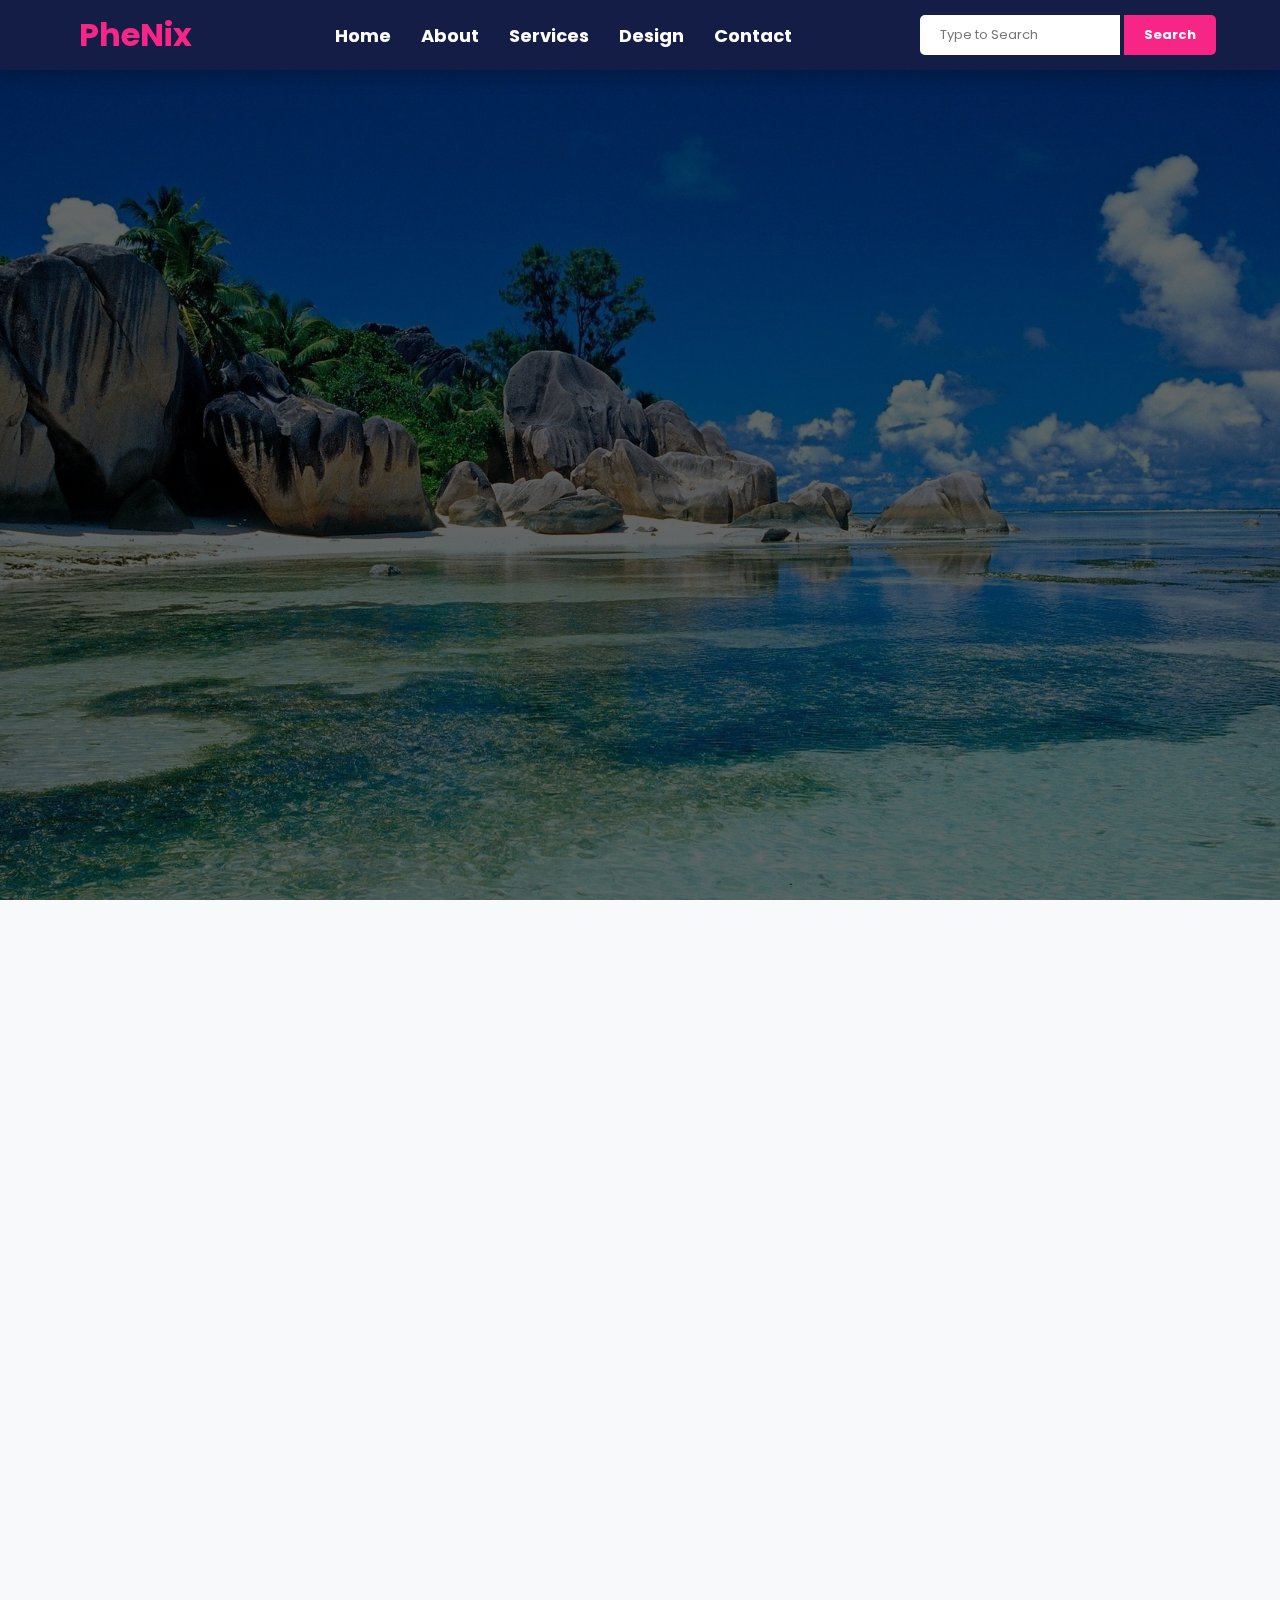
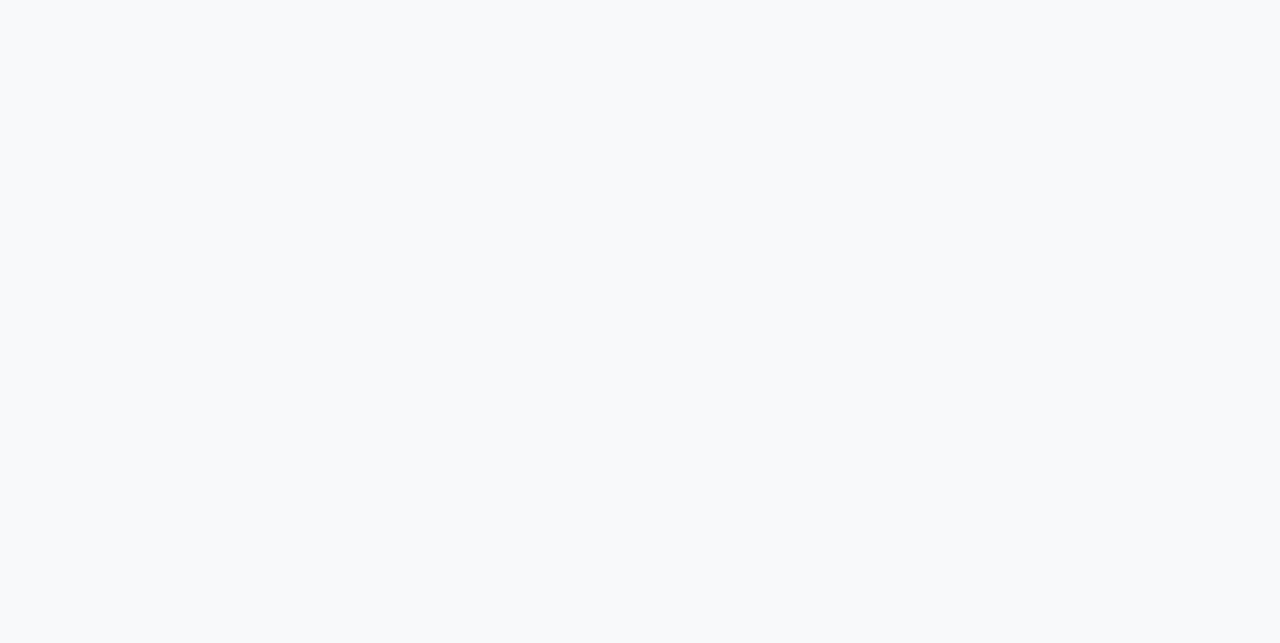
<file: index.html>
<!DOCTYPE html>
<html lang="fr">
<head>
  <meta charset="UTF-8">
  <meta name="viewport" content="width=device-width, initial-scale=1.0">
  <link href="https://fonts.googleapis.com/css2?family=Poppins:wght@400;600;700&display=swap" rel="stylesheet">
  <link rel="stylesheet" href="style.css">
  <title>PheNix</title>

</head>
<body>
  <header id="Home">
    <div class="head">
      <div class="logo">
        <h1>PheNix</h1>
      </div>
      <div class="menu-toggle" id="menu-toggle">
        <span></span>
        <span></span>
        <span></span>
      </div>
      <ul class="nav" id="nav">
        <li><a href="#Home">Home</a></li>
        <li><a href="#About">About</a></li>
        <li><a href="#Services">Services</a></li>
        <li><a href="#Design">Design</a></li>
        <li><a href="#Contact">Contact</a></li>
      </ul>
      <div class="search">
        <input type="search" name="search" id="search" placeholder="Type to Search">
        <button>Search</button>
      </div>
    </div>
    <div class="center animate-on-load">
      <div class="text">
        <h3>Web Design & <br> <span>Development</span> <br> course</h3>
        <p>Web Design is a specialisation of the design stream, they <br>also use HTML,
          CSS, mark up validators etc. to create design elements.
        </p>
        <br>
        <a href="">JOIN US</a>
      </div>
      <div class="form">
        <h2>Login Here</h2>
        <form action="" class="forms">
          <div class="input-forms">
            <input type="email" placeholder="Enter Email Here">
          </div>
          <div class="input-forms">
            <input type="password" placeholder="Enter Password Here">
          </div>
          <br><br>
          <a href="" class="btn">Login</a>
          <div class="forgot">
            <p>Don't have an account? <a href="signup.html" class="signup">Signup</a></p><br>
          </div>
        </form>
      </div>
    </div>
  </header>
  
  <section id="About" class="animate-on-scroll">
    <h1>About Me</h1>
    <div class="photo box"></div>
    <div class="description">
      <h2>Who I Am</h2>
      <p>Lorem ipsum dolor sit, amet consectetur adipisicing elit. Repudiandae, iusto doloribus? Ipsam ea, sit cumque dolor consequatur odit aliquam fuga inventore, distinctio eos eaque sed accusamus voluptate numquam, non harum.</p>
      <p>Lorem ipsum dolor sit amet consectetur adipisicing elit. Veritatis deserunt quas voluptatem voluptatibus eos aperiam pariatur. Temporibus, impedit. Quisquam, reprehenderit!</p>
      <p>Skills: HTML, CSS, JavaScript, Responsive Design, UI/UX Design</p>
    </div>
  </section>
  <section id="Services" class="animate-on-scroll">
    <h1>Mes Services</h1>
    <div class="container">
      <div class="box1">
        <h3>Devéloppement Web</h3>
          <p>Lorem ipsum dolor sit amet consectetur adipisicing elit. Totam, eligendi molestias libero voluptate hic et aliquid enim </p>
          <a href="#">Decouvrir</a>
      </div>
      <div class="box1">
        <h3>Devéloppement Mobile</h3>
          <p>Lorem ipsum dolor sit amet consectetur adipisicing elit. Totam, eligendi molestias libero voluptate hic et aliquid enim </p>
          <a href="#">Decouvrir</a>
      </div>
      <div class="box1">
        <h3>Design UX/UI</h3>
          <p>Lorem ipsum dolor sit amet consectetur adipisicing elit. Totam, eligendi molestias libero voluptate hic et aliquid enim </p>
          <a href="#">Decouvrir</a>
      </div>
      <div class="box1">
        <h3>Optimisation SEO</h3>
          <p>Lorem ipsum dolor sit amet consectetur adipisicing elit. Totam, eligendi molestias libero voluptate hic et aliquid enim </p>
          <a href="#">Decouvrir</a>
      </div>
    </div>
  </section>

  <script src="./script.js"></script>
</body>
</html>
</file>
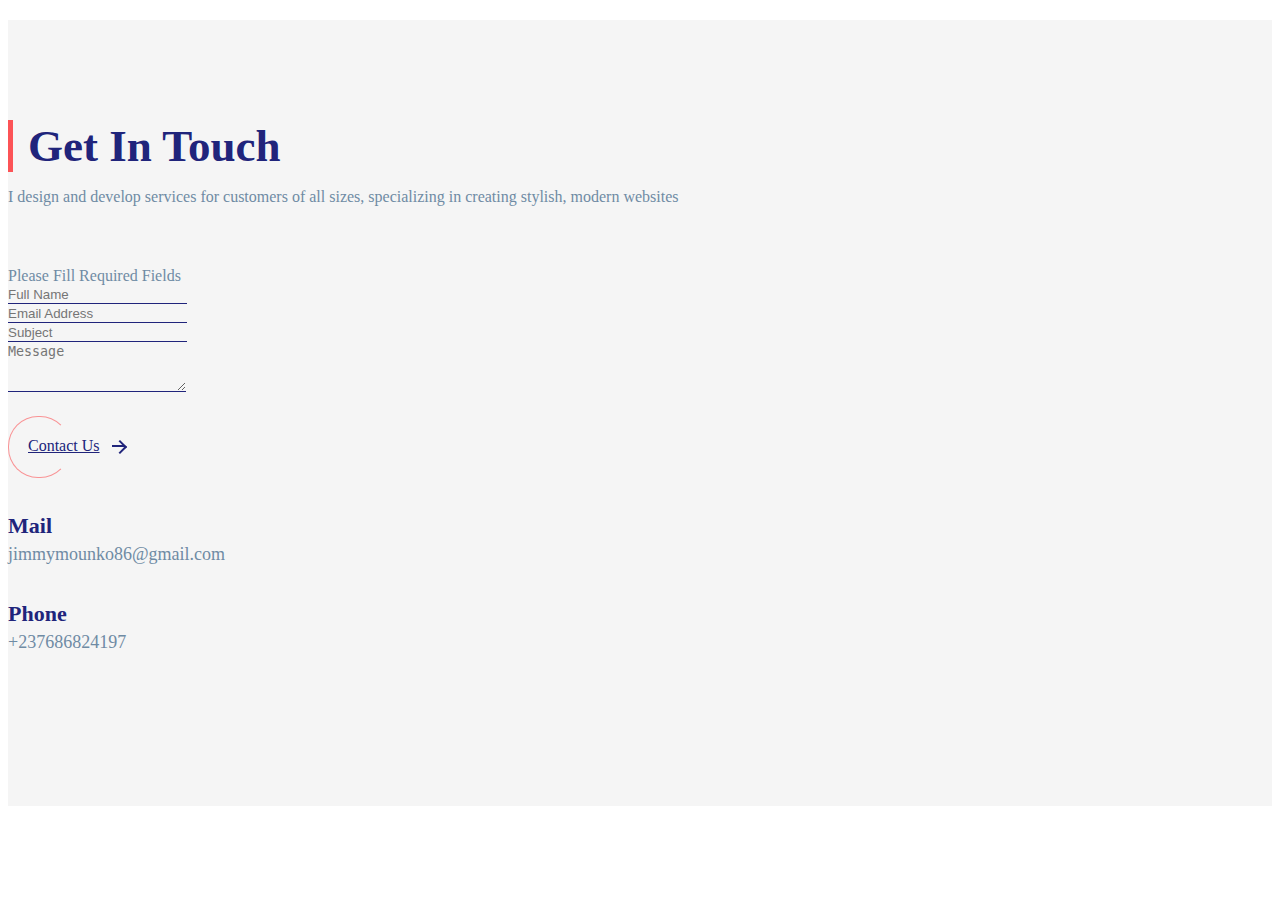
<file: conctact.html>
<!DOCTYPE html>
<html lang="en">
<head>
    <meta charset="UTF-8">
    <meta name="viewport" content="width=device-width, initial-scale=1.0">
    <link href="https://cdn.jsdelivr.net/npm/bootstrap@5.0.2/dist/css/bootstrap.min.css" rel="stylesheet" integrity="sha384-EVSTQN3/azprG1Anm3QDgpJLIm9Nao0Yz1ztcQTwFspd3yD65VohhpuuCOmLASjC" crossorigin="anonymous">
    <script src="https://cdn.jsdelivr.net/npm/bootstrap@5.0.2/dist/js/bootstrap.bundle.min.js" integrity="sha384-MrcW6ZMFYlzcLA8Nl+NtUVF0sA7MsXsP1UyJoMp4YLEuNSfAP+JcXn/tWtIaxVXM" crossorigin="anonymous"></script>
    <link rel="stylesheet" href="https://cdnjs.cloudflare.com/ajax/libs/font-awesome/5.12.1/css/all.min.css" integrity="sha256-mmgLkCYLUQbXn0B1SRqzHar6dCnv9oZFPEC1g1cwlkk=" crossorigin="anonymous" />
    <link rel="stylesheet" href="styles.css">
    
    <title>Document</title>
</head>
<body>
    <section class="section gray-bg" id="contactus">
    <div class="container">
        <div class="row">
            <div class="col-lg-6">
                <div class="section-title">
                    <h2>Get In Touch</h2>
                    <p>I design and develop services for customers of all sizes, specializing in creating stylish, modern websites</p>
                </div>
            </div>
        </div>
        <div class="row flex-row-reverse">
            <div class="col-md-7 col-lg-8 m-15px-tb">
                <div class="contact-form">
                     <form action="/" method="post" class="contactform contact_form" id="contact_form">
                        <div class="returnmessage valid-feedback p-15px-b" data-success="Your message has been received, We will contact you soon."></div>
                        <div class="empty_notice invalid-feedback p-15px-b"><span>Please Fill Required Fields</span></div>
                        <div class="row">
                            <div class="col-md-6">
                                <div class="form-group">
                                    <input id="name" type="text" placeholder="Full Name" class="form-control"> 
                                </div>
                            </div>
                            <div class="col-md-6">
                                <div class="form-group">
                                    <input id="email" type="text" placeholder="Email Address" class="form-control">  
                                </div>
                            </div>
                            <div class="col-12">
                                <div class="form-group">
                                    <input id="subject" type="text" placeholder="Subject" class="form-control"> 
                                </div>
                            </div>
                            <div class="col-md-12">
                                <div class="form-group">
                                    <textarea id="message" placeholder="Message" class="form-control" rows="3"></textarea> 
                                </div>
                            </div>
                            <div class="col-md-12">
                                <div class="send">
                                    <a onclick="alert('cette page est en cours de conception. Un peu de Patience!')" id="send_message" class="px-btn theme" href="#"><span>Contact Us</span> <i class="arrow"></i></a>
                                </div>
                            </div>
                        </div>
                    </form>
                </div>
            </div>
            <div class="col-md-5 col-lg-4 m-15px-tb">
                <div class="contact-name">
                    <h5>Mail</h5>
                    <p>jimmymounko86@gmail.com</p>
                </div>
                <div class="contact-name">
                    <h5>Phone</h5>
                    <p>+237686824197</p>
                </div>
                <div class="social-icons">
                    <a href="#"><i class="fab fa-facebook-f"></i></a>
                    <a href="https://www.linkedin.com/in/jimmy-mounko-a71b702b0/"><i class="fab fa-linkedin-in"></i></a>
                    <a href="https://github.com/MounkoProgrammeur"><i class="fab fa-github"></i></a>
                </div>
            </div>
        </div>
    </div>
</section>

</body>
</html>
</file>
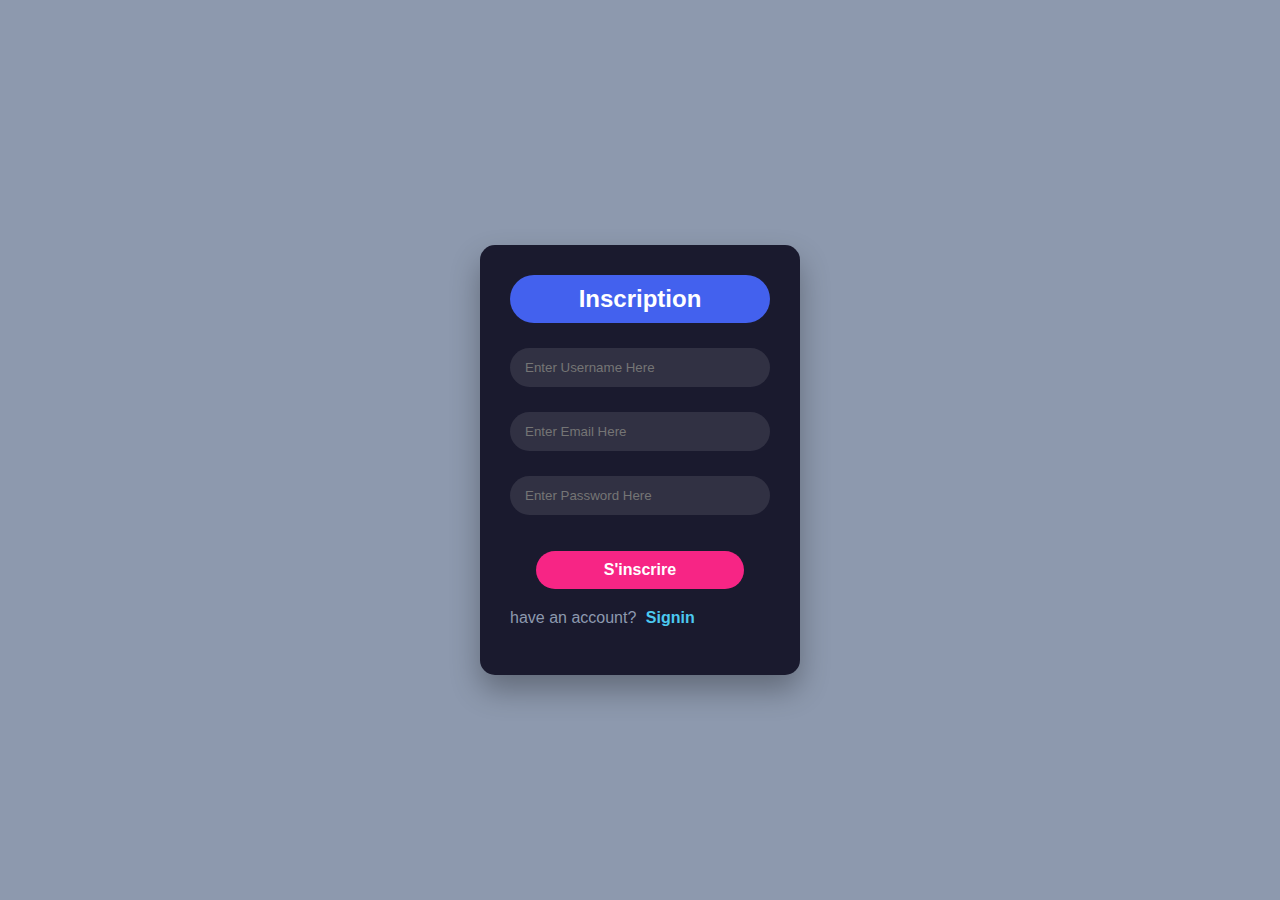
<file: signup.html>
<!DOCTYPE html>
<html lang="en">
<head>
    <meta charset="UTF-8">
    <meta name="viewport" content="width=device-width, initial-scale=1.0">
    <link rel="stylesheet" href="signup.css">
    <title>inscription</title>
</head>
<body>
    <div class="form">
        <h2>Inscription</h2>
        <form action="" class="forms">
            <div class="input-forms">
             <input type="password" placeholder="Enter Username Here">
            </div>
          <div class="input-forms">
            <input type="email" placeholder="Enter Email Here">
          </div>
          <div class="input-forms">
            <input type="password" placeholder="Enter Password Here">
          </div>
          <br><br>
          <a href="" class="btn">S'inscrire</a>
          <div class="forgot">
            <p> have an account? <a href="./index.html" class="signup">Signin</a></p><br>
          </div>
        </form>
      </div>
</body>
</html>
</file>
<file: style.css>
/*https://mounkoprogrammeur.github.io/developper-web/ */

* {
    margin: 0;
    padding: 0;
    box-sizing: border-box;
    font-family: 'Poppins', sans-serif;
   }

   :root {
     --primary-color: #4361ee; 
     --secondary-color: #f72585; 
     --accent-color: #4cc9f0; 
     --bg-nav: rgba(20, 30, 70, 0.95); 
     --bg-dark: #1a1a2e; 
     --text-light: #ffffff;
     --text-dark: #16213e;
     --text-muted: #8d99ae;
     --shadow-color: rgba(0, 0, 0, 0.2);
   }
   
   body {
     overflow-x: hidden;
     background-color: #f8f9fa;
   }
   
   header {
     min-height: 100vh;
     background: linear-gradient(rgba(0, 0, 0, 0.6), rgba(0, 0, 0, 0.6)), url('./img/aa.jpg');
     background-size: cover;
     background-position: center;
     background-repeat: no-repeat;
   }
   .head {
     display: flex;
     justify-content: space-around;
     align-items: center;
     height: 70px;
     top: 0;
     left: 0;
     right: 0;
     position: sticky;
     z-index: 1000;
     box-shadow: 0 0.5rem 1rem var(--shadow-color);
     background: var(--bg-nav);
     padding: 0 20px;
   }
   
   .logo {
     margin: 15px;
   }
   
   .logo h1 {
     color: var(--secondary-color);
     font-weight: bold;
   }
   
   .nav {
     display: flex;
     justify-content: center;
     padding: 25px;
   }
   
   .head li {
     list-style: none;
     padding: 0 15px;
   }
   
   .head a {
     text-decoration: none;
     color: var(--text-light);
     font-size: large;
     font-weight: bold;
     transition: 0.3s;
   }
   
   .head a:hover {
     border-bottom: 2px solid var(--secondary-color);
     color: var(--accent-color);
   }
   

   .search input {
     padding: 10px 20px;
     border: none;
     border-radius: 5px 0 0 5px;
     outline: none;
     width: 200px;
   }
   
   .search input[placeholder] {
     font-size: 13px;
   }
   
   .search button {
     padding: 10px 20px;
     border: none;
     border-radius: 0 5px 5px 0;
     background-color: var(--secondary-color);
     color: var(--text-light);
     font-size: 13px;
     font-weight: bold;
     cursor: pointer;
     transition: 0.3s;
   }
   
   .search button:hover {
     background-color: var(--accent-color);
   }
   

   .menu-toggle {
     display: none;
     flex-direction: column;
     justify-content: space-between;
     width: 30px;
     height: 21px;
     cursor: pointer;
     z-index: 1001;
   }
   
   .menu-toggle span {
     height: 3px;
     width: 100%;
     background-color: var(--text-light);
     border-radius: 3px;
     transition: all 0.3s ease;
   }
   
   
   .center {
     display: flex;
     justify-content: space-around;
     align-items: center;
     min-height: 60vh;
     padding: 20px;
     flex-wrap: wrap;
   }
   
   .center .text {
     color: var(--text-light);
     margin-right: 50px;
     flex: 1;
     min-width: 300px;
     margin-bottom: 30px;
   }
   
   span {
     color: var(--secondary-color);
   }
   
   .text h3 {
     font-size: 2.5rem;
     margin-bottom: 15px;
   }
   
   .text p {
     font-size: 1.2rem;
     margin-bottom: 20px;
     line-height: 1.6;
     color: var(--text-muted);
   }
   
   .text a {
     background-color: var(--primary-color);
     padding: 12px 25px;
     text-decoration: none;
     color: var(--text-light);
     border-radius: 50px; 
     font-weight: bold;
     display: inline-block;
     transition: 0.3s;
     letter-spacing: 1px;
   }
   
   .text a:hover {
     background-color: var(--secondary-color);
     transform: translateY(-3px);
     box-shadow: 0 10px 20px rgba(0, 0, 0, 0.2);
   }
   
   .form {
     width: 100%;
     max-width: 320px;
     background-color: var(--bg-dark);
     padding: 30px;
     border-radius: 15px;
     margin-top: 20px;
     box-shadow: 0 15px 30px rgba(0, 0, 0, 0.3);
   }
   
   .form h2 {
     color: var(--text-light);
     text-align: center;
     background: var(--primary-color);
     border-radius: 50px;
     padding: 10px;
     margin-bottom: 20px;
   }
   
   .forms .input-forms {
     margin-top: 25px;
   }
   
   .forms .input-forms input {
     width: 100%;
     padding: 12px 15px;
     border: none;
     outline: none;
     border-radius: 50px;
     background-color: rgba(255, 255, 255, 0.1);
     color: var(--text-light);
     transition: all 0.3s;
   }
   
   .forms .input-forms input:focus {
     background-color: rgba(255, 255, 255, 0.2);
   }
   
   .forms .forgot {
     color: var(--text-muted);
     margin-top: 20px;
   }
   
   .forms .signup {
     color: var(--accent-color);
     text-decoration: none;
     margin-left: 5px;
     font-weight: bold;
   }
   
   .forms .signup:hover {
     color: var(--secondary-color);
   }
   
   .forms .btn {
     background-color: var(--secondary-color);
     padding: 10px 25px;
     text-decoration: none;
     color: var(--text-light);
     border-radius: 50px;
     font-size: 16px;
     display: flex;
     align-items: center;
     justify-content: center;
     font-weight: bold;
     transition: 0.3s;
     margin: 0 auto;
     width: 80%;
   }
   
   .forms .btn:hover {
     background: var(--primary-color);
     transform: translateY(-3px);
     box-shadow: 0 10px 20px rgba(0, 0, 0, 0.2);
   }
   
   #About {
     display: flex;
     min-height: 70vh;
     background-color: var(--bg-dark);
     justify-content: space-around;
     align-items: center;
     padding: 80px 20px;
     flex-wrap: wrap;
     position: relative;
   }
   
   #About h1 {
     position: absolute;
     top: 20px;
     text-align: center;
     width: 100%;
     color: var(--secondary-color);
     font-size: 2.5rem;
     margin-bottom: 30px;
   }
   
   .description {
     width: 100%;
     max-width: 500px;
     box-shadow: 0 10px 25px var(--shadow-color);
     padding: 40px;
     border-radius: 15px;
     margin: 20px;
     flex: 1;
     line-height: 1.7;
     background-color: white;
   }
   
   .description h2 {
     color: var(--primary-color);
     margin-bottom: 20px;
     font-size: 1.8rem;
   }
   
   .description p {
     margin-bottom: 15px;
     color: var(--text-dark);
   }
   
   .photo {
     width: 100%;
     max-width: 350px;
     height: 350px;
     border-radius: 15px;
     margin: 20px;
     box-shadow: 0 15px 30px var(--shadow-color);
     transition: transform 0.3s ease;
     overflow: hidden;
   }
   
   .photo:hover {
    transform: scale(1.03);
   }
   
   .box {
     background: url('./img/1725449792800.jpg');
     background-size: cover;
     background-position: center;
     background-repeat: no-repeat;
   }
   #Services{
    min-height: 70vh;
    background-color: #f8f9fa;

    padding: 80px 20px;
    flex-wrap: wrap;
    position: relative;
   }
   #Services h1{
    position: absolute;
    top: 0px;
    text-align: center;
    width: 100%;
    color: var(--secondary-color);
    font-size: 2.5rem;
    margin: 20px;
   }
   #Services .container{
    display: flex;
    justify-content: center;
    align-items: center;
    padding: 20px;
    background-color: var(--text-muted);
    flex-wrap: wrap;
   }
   #Services .container .box1{
     width: 100%;
     max-width: 700px;
     box-shadow: 0 10px 25px var(--shadow-color);
     padding: 40px;
     border-radius: 15px;
     margin: 20px;
     flex: 1;
     line-height:1.5 ;
     background-color: white;
     margin: 0.5rem;
     
   }
   .container .box1 h3{
    position: absolute;
    margin-bottom: 5rem;
    color: var(--text-dark);
    font-size: 23px;
    font-weight: bold;

   }
   .container .box1 p{
    margin-top: 50px;
   }
  
  .container .box1 a{
    margin-top: 2rem;
    text-decoration: none;
    background: var(--primary-color);
    padding: 5px 20px;
    color: var(--text-light);
    border-radius: 50px; 
    font-weight: bold;
    display: inline-block;
    transition: 0.3s;
    letter-spacing: 1px;

  }
  .container .box1 a:hover{
    background-color: var(--secondary-color);
    transform: translateY(-3px);
    box-shadow: 0 10px 20px rgba(0, 0, 0, 0.2);
  }

   @media screen and (max-width: 992px) {
     .head {
       padding: 0 10px;
     }
     
     .head li {
       padding: 0 10px;
     }
     
     .center {
       flex-direction: column;
       text-align: center;
     }
     
     .center .text {
       margin-right: 0;
       margin-bottom: 40px;
     }
     
     .text h3 {
       font-size: 2rem;
     }
     
     .search input {
       width: 150px;
     }
   }
   
   /* Mobiles */
   @media screen and (max-width: 768px) {
     .menu-toggle {
       display: flex;
     }
     
     .nav {
       position: fixed;
       top: 70px;
       left: -100%;
       width: 100%;
       height: calc(100vh - 70px);
       background: var(--bg-nav);
       flex-direction: column;
       align-items: center;
       justify-content: flex-start;
       padding-top: 50px;
       transition: 0.5s;
     }
     
     .nav.active {
       left: 0;
     }
     
     .head li {
       padding: 15px 0;
     }
     
     .search {
       display: none;
     }
     
     .text h3 {
       font-size: 1.8rem;
     }
     
     .text p {
       font-size: 1rem;
     }
     
     #About {
       flex-direction: column-reverse;
     }
     
     .description, .photo {
       max-width: 90%;
     }
   }
   
   /* Petits mobiles */
   @media screen and (max-width: 480px) {
     .logo h1 {
       font-size: 1.5rem;
     }
     
     .text h3 {
       font-size: 1.5rem;
     }
     
     .form {
       max-width: 100%;
       margin: 20px 10px;
     }
   }

    /* Animation au chargement */
    @keyframes fadeIn {
      from {
        opacity: 0;
        transform: translateY(20px);
      }
      to {
        opacity: 1;
        transform: translateY(0);
      }
    }

    .animate-on-load {
      opacity: 0; /* Commence invisible */
      animation: fadeIn 1s ease-out forwards;
    }

    /* Délai pour chaque élément */
    .animate-on-load:nth-child(1) { animation-delay: 0.2s; }
    .animate-on-load:nth-child(2) { animation-delay: 0.4s; }
    .animate-on-load:nth-child(3) { animation-delay: 0.6s; }

    /* Animation au scroll */
    .animate-on-scroll {
      opacity: 0;
      transform: translateY(20px);
      transition: opacity 0.8s ease-out, transform 0.8s ease-out;
    }

    .animate-on-scroll.visible {
      opacity: 1;
      transform: translateY(0);
    }
</file>
<file: styles.css>
body{
    color: #6F8BA4;
    margin-top:20px;}
.section {
    padding: 100px 0;
    position: relative;
}

.gray-bg {
    background-color: #f5f5f5;
}
/* Contact Us
---------------------*/
.contact-name {
  margin-bottom: 30px;
}
.contact-name h5 {
  font-size: 22px;
  color: #20247b;
  margin-bottom: 5px;
  font-weight: 600;
}
.contact-name p {
  font-size: 18px;
  margin: 0;
}

.social-share a {
  width: 40px;
  height: 40px;
  line-height: 40px;
  border-radius: 50%;
  color: #ffffff;
  text-align: center;
  margin-right: 10px;
}
.social-share .dribbble {
  box-shadow: 0 8px 30px -4px rgba(234, 76, 137, 0.5);
  background-color: #ea4c89;
}
.social-share .behance {
  box-shadow: 0 8px 30px -4px rgba(0, 103, 255, 0.5);
  background-color: #0067ff;
}
.social-share .linkedin {
  box-shadow: 0 8px 30px -4px rgba(1, 119, 172, 0.5);
  background-color: #0177ac;
}

.contact-form .form-control {
  border: none;
  border-bottom: 1px solid #20247b;
  background: transparent;
  border-radius: 0;
  padding-left: 0;
  box-shadow: none !important;
}
.contact-form .form-control:focus {
  border-bottom: 1px solid #fc5356;
}
.contact-form .form-control.invalid {
  border-bottom: 1px solid #ff0000;
}
.contact-form .send {
  margin-top: 20px;
}
@media (max-width: 767px) {
  .contact-form .send {
    margin-bottom: 20px;
  }
}

.section-title h2 {
    font-weight: 700;
    color: #20247b;
    font-size: 45px;
    margin: 0 0 15px;
    border-left: 5px solid #fc5356;
    padding-left: 15px;
}
.section-title {
    padding-bottom: 45px;
}
.contact-form .send {
    margin-top: 20px;
}
.px-btn {
    padding: 0 50px 0 20px;
    line-height: 60px;
    position: relative;
    display: inline-block;
    color: #20247b;
    background: none;
    border: none;
}
.px-btn:before {
    content: "";
    position: absolute;
    top: 0;
    left: 0;
    display: block;
    border-radius: 30px;
    background: transparent;
    border: 1px solid rgba(252, 83, 86, 0.6);
    border-right: 1px solid transparent;
    -moz-transition: ease all 0.35s;
    -o-transition: ease all 0.35s;
    -webkit-transition: ease all 0.35s;
    transition: ease all 0.35s;
    width: 60px;
    height: 60px;
}
.px-btn .arrow {
    width: 13px;
    height: 2px;
    background: currentColor;
    display: inline-block;
    position: absolute;
    top: 0;
    bottom: 0;
    margin: auto;
    right: 25px;
}
.px-btn .arrow:after {
    width: 8px;
    height: 8px;
    border-right: 2px solid currentColor;
    border-top: 2px solid currentColor;
    content: "";
    position: absolute;
    top: -3px;
    right: 0;
    display: inline-block;
    -moz-transform: rotate(45deg);
    -o-transform: rotate(45deg);
    -ms-transform: rotate(45deg);
    -webkit-transform: rotate(45deg);
    transform: rotate(45deg);
}

.social-icons a {

  font-size: 20px;
  margin-right: 15px;
  transition: color 0.3s, transform 0.3s;
}

.social-icons a:hover {
  color: #252222;
  transform: scale(1.2);
}
</file>
<file: signup.css>
* {
    margin: 0;
    padding: 0;
    box-sizing: border-box;
    font-family: 'Poppins', sans-serif;
   }

   :root {
     --primary-color: #4361ee; 
     --secondary-color: #f72585; 
     --accent-color: #4cc9f0; 
     --bg-nav: rgba(20, 30, 70, 0.95); 
     --bg-dark: #1a1a2e; 
     --text-light: #ffffff;
     --text-dark: #16213e;
     --text-muted: #8d99ae;
     --shadow-color: rgba(0, 0, 0, 0.2);
   }
body{
    display: flex;
    justify-content: center;
    align-items: center;
    min-height: 100vh;
    background: var(--text-muted);
}
.form {
    width: 100%;
    max-width: 320px;
    background-color: var(--bg-dark);
    padding: 30px;
    border-radius: 15px;
    margin-top: 20px;
    box-shadow: 0 15px 30px rgba(0, 0, 0, 0.3);
  }
  
  .form h2 {
    color: var(--text-light);
    text-align: center;
    background: var(--primary-color);
    border-radius: 50px;
    padding: 10px;
    margin-bottom: 20px;
  }
  
  .forms .input-forms {
    margin-top: 25px;
  }
  
  .forms .input-forms input {
    width: 100%;
    padding: 12px 15px;
    border: none;
    outline: none;
    border-radius: 50px;
    background-color: rgba(255, 255, 255, 0.1);
    color: var(--text-light);
    transition: all 0.3s;
  }
  
  .forms .input-forms input:focus {
    background-color: rgba(255, 255, 255, 0.2);
  }
  
  .forms .forgot {
    color: var(--text-muted);
    margin-top: 20px;
  }
  
  .forms .signup {
    color: var(--accent-color);
    text-decoration: none;
    margin-left: 5px;
    font-weight: bold;
  }
  
  .forms .signup:hover {
    color: var(--secondary-color);
  }
  
  .forms .btn {
    background-color: var(--secondary-color);
    padding: 10px 25px;
    text-decoration: none;
    color: var(--text-light);
    border-radius: 50px;
    font-size: 16px;
    display: flex;
    align-items: center;
    justify-content: center;
    font-weight: bold;
    transition: 0.3s;
    margin: 0 auto;
    width: 80%;
  }
  
  .forms .btn:hover {
    background: var(--primary-color);
    transform: translateY(-3px);
    box-shadow: 0 10px 20px rgba(0, 0, 0, 0.2);
  }
</file>
